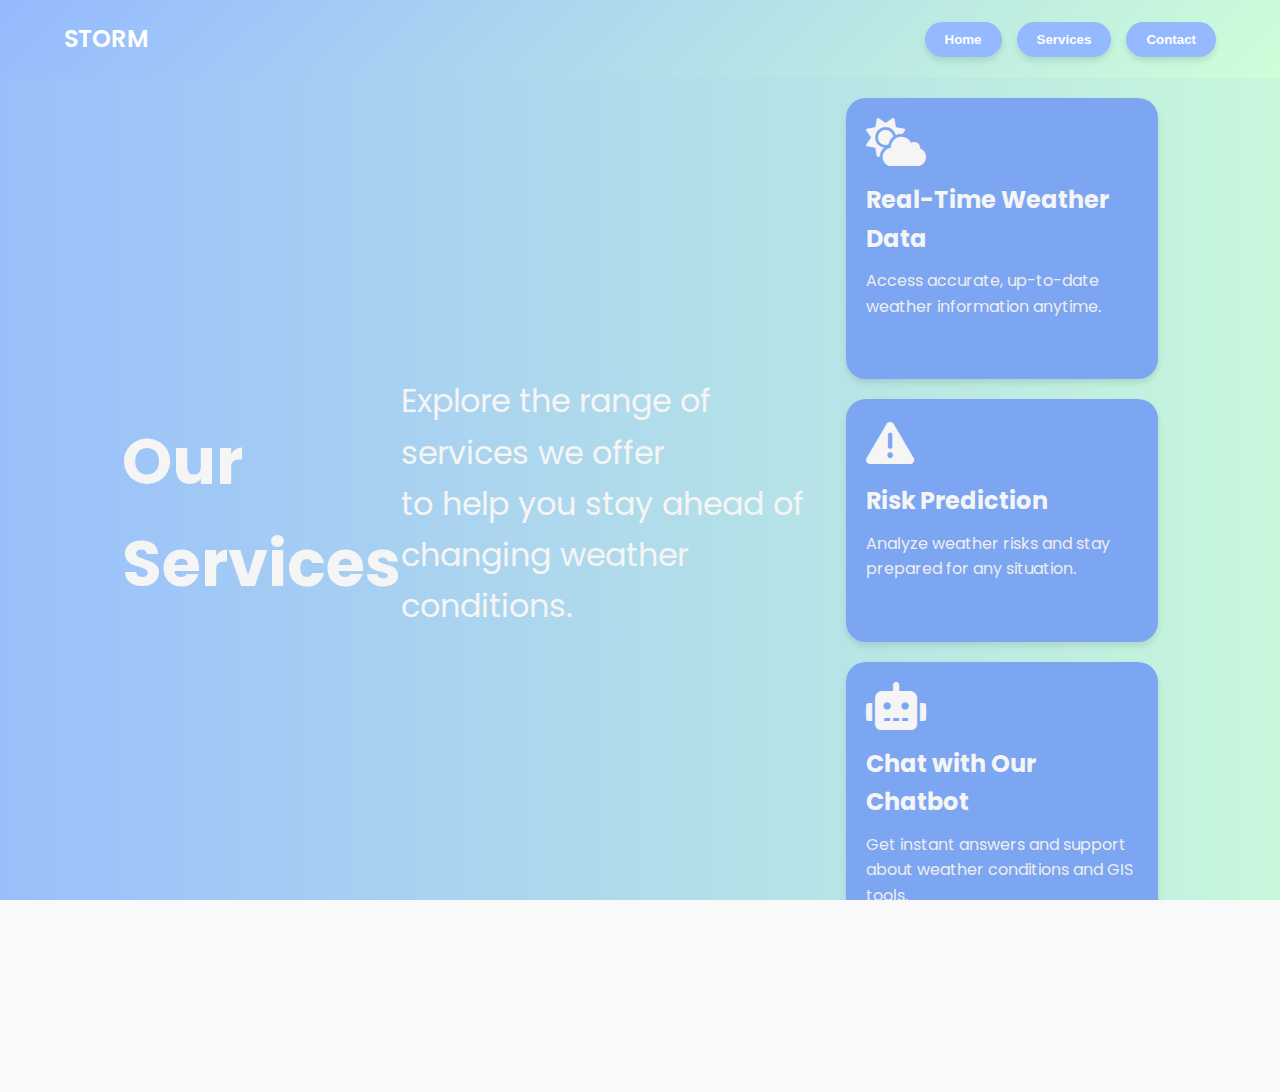
<file: services.html>
<!DOCTYPE html>
<html lang="en">

<head>
    <meta charset="UTF-8">
    <meta name="viewport" content="width=device-width, initial-scale=1.0">
    <title>Our Services</title>
    <link rel="stylesheet" href="style.css">
    <link rel="stylesheet" href="https://cdnjs.cloudflare.com/ajax/libs/font-awesome/6.0.0-beta3/css/all.min.css" />
    <link href="https://fonts.googleapis.com/css2?family=Poppins:wght@300;400;600&display=swap" rel="stylesheet">
</head>

<body>
    <!-- Header -->
    <header class="header">
        <div class="container">
            <div class="logo">STORM</div>
            <nav>
                <ul class="nav-links">
                    <li><button class="nav-button"><a href="index.html">Home</a></button></li>
                    <li><button class="nav-button active"><a href="services.html">Services</a></button></li>
                    <li><button class="nav-button" id="contact-btn">Contact</button></li>
                </ul>
            </nav>
        </div>
    </header>

    <!-- Services Section -->
    <section class="services-section">
        <div class="container">
            <h1>Our Services</h1>
            <p class="services-description">
                Explore the range of services we offer 
                <br class="line-break">to help you stay ahead of changing weather conditions.
            </p>
            <div class="services-grid">
                <div class="service-item">
                    <i class="fas fa-cloud-sun fa-3x"></i>
                    <h3>Real-Time Weather Data</h3>
                    <p>Access accurate, up-to-date weather information anytime.</p>
                </div>
                <div class="service-item">
                    <i class="fas fa-exclamation-triangle fa-3x"></i>
                    <h3>Risk Prediction</h3>
                    <p>Analyze weather risks and stay prepared for any situation.</p>
                </div>
                <div class="service-item">
                    <i class="fas fa-robot fa-3x"></i>
                    <h3>Chat with Our Chatbot</h3>
                    <p>Get instant answers and support about weather conditions and GIS tools.</p>
                </div>
            </div>
        </div>
    </section>
    
    <!-- Popup Section -->
    <div class="popup" id="popup">
        <div class="popup-content">
            <span class="close-btn" id="close-popup">&times;</span>
            <h2>Contact Us</h2>
            <ul class="social-links">
                <li><a href="https://www.linkedin.com/in/risma-kusumajati" target="_blank"><i
                            class="fab fa-linkedin fa-lg"></i> LinkedIn</a></li>
                <li><a href="https://github.com/kusumajat" target="_blank"><i class="fab fa-github fa-lg"></i> GitHub</a>
                </li>
                <li><a href="https://www.instagram.com/kusumaj_ris/profilecard/?igsh=MWtxN2tnN3dnNTd6YQ=="
                        target="_blank"><i class="fab fa-instagram fa-lg"></i> Instagram</a></li>
            </ul>
        </div>
    </div>

    <!-- Footer -->
    <footer>
        <div class="footer-container">
            <p>&copy; 2024 Risma Kusumajati. All rights reserved.</p>
            <ul class="social-links">
                <li><a href="https://www.linkedin.com/in/risma-kusumajati" target="_blank"><i
                            class="fab fa-linkedin fa-lg"></i></a></li>
                <li><a href="https://github.com/kusumajat" target="_blank"><i class="fab fa-github fa-lg"></i></a></li>
                <li><a href="https://www.instagram.com/kusumaj_ris/profilecard/?igsh=MWtxN2tnN3dnNTd6YQ=="
                        target="_blank"><i class="fab fa-instagram fa-lg"></i></a></li>
            </ul>
        </div>
    </footer>

    <script src="popup.js"></script>
</body>

</html>
</file>
<file: style.css>
/* Reset margin dan padding */
body,
html {
  margin: 0;
  padding: 0;
  height: 100%;
  overflow: hidden;
}

/* Kontainer Grafik */
.chart-container {
  position: absolute;
  bottom: 20px;
  left: 20px;
  width: 450px;
  padding: 20px;
  background: #667eea;
  border-radius: 15px;
  box-shadow: 0 4px 10px rgba(0, 0, 0, 0.3);
  z-index: 1000;
  text-align: center;
  color: #333;
  font-family: 'Poppins', sans-serif;
  border: 2px solid #667eea; /* Border tambahan untuk kesan modern */
}

/* Judul Grafik */
.chart-container h3 {
  font-size: 1.5rem;
  color: #ffffff;
  font-weight: bold;
  margin-bottom: 15px;
}

/* Elemen <canvas> */
#rainIntensityChart {
  width: 100%;
  height: 300px; /* Tinggi tetap agar proporsional */
}

/* Responsif */
@media (max-width: 768px) {
  .chart-container {
    width: 90%;
    left: 5%;
    bottom: 10px;
  }
}




/* Gaya untuk tampilan peta */
#map {
  position: absolute;
  top: 80px; /* Header height */
  left: 0;
  width: 100%;
  height: calc(100vh - 80px); /* Full height minus header */
  z-index: 1;
}

/* Kontainer kontrol layer */
.leaflet-control-layers {
  background-color: #f7faff; /* Warna latar belakang lembut */
  border: 1px solid #94b9ff; /* Warna border sesuai tema */
  border-radius: 8px;
  box-shadow: 0 4px 10px rgba(0, 0, 0, 0.15);
  overflow: hidden;
  font-family: 'Roboto', sans-serif;
}

/* Judul dan header */
.leaflet-control-layers-base,
.leaflet-control-layers-overlays {
  font-size: 14px;
  font-weight: 500;
  color: #4a6fa1; /* Warna teks yang lebih gelap untuk kontras */
  padding: 10px 15px;
  border-bottom: 1px solid #e0eaff;
}

/* Item checkbox */
.leaflet-control-layers label {
  display: flex;
  align-items: center;
  font-size: 13px;
  color: #4a6fa1;
  padding: 8px 15px;
  border-radius: 5px;
  margin: 3px;
  transition: background-color 0.3s, color 0.3s;
  cursor: pointer;
}

/* Hover efek */
.leaflet-control-layers label:hover {
  background-color: #dceeff;
  color: #003e7e; /* Warna teks yang lebih gelap */
}

/* Checkbox */
.leaflet-control-layers input[type="checkbox"] {
  margin-right: 8px;
  cursor: pointer;
}

/* Responsif */
@media (max-width: 768px) {
  .leaflet-control-layers {
    font-size: 12px;
  }
}



/* Kontainer chatbot */
#chatbot-container {
  position: fixed;
  bottom: 80px;
  right: 20px;
  width: 400px;
  max-height: 600px;
  border: none;
  border-radius: 15px;
  box-shadow: 0 8px 20px rgba(0, 0, 0, 0.3);
  background-color: #ffffff;
  display: flex;
  flex-direction: column;
  overflow: hidden;
  z-index: 1000;
  display: none; /* Disembunyikan saat tidak aktif */
  animation: fadeIn 0.5s ease;
}

/* Header chatbot */
#chatbot-header {
  background-color: #94b9ff;
  color: white;
  padding: 15px;
  font-size: 18px;
  font-weight: 600;
  cursor: pointer;
  text-align: center;
  border-bottom: 2px solid #357abd;
  letter-spacing: 0.5px;
  box-shadow: 0 4px 8px rgba(0, 0, 0, 0.2);
}

/* Area pesan */
#chatbot-messages {
  flex: 1;
  padding: 15px;
  overflow-y: auto;
  background-color: #f7f9fc;
  scroll-behavior: smooth;
}

/* Pesan pengguna */
.user-message {
  align-self: flex-end;
  background-color: #94b9ff;
  color: white;
  padding: 10px 15px;
  border-radius: 20px 20px 0 20px;
  margin: 8px;
  max-width: 75%;
  font-size: 14px;
  box-shadow: 0 4px 6px rgba(0, 0, 0, 0.1);
  word-wrap: break-word;
}

/* Pesan bot */
.bot-message {
  align-self: flex-start;
  background-color: #e3e7ed;
  color: #4a4a4a;
  padding: 10px 15px;
  border-radius: 20px 20px 20px 0;
  margin: 8px;
  max-width: 75%;
  font-size: 14px;
  box-shadow: 0 4px 6px rgba(0, 0, 0, 0.1);
  word-wrap: break-word;
}

/* Bagian input */
#chatbot-input {
  display: flex; /* Ubah flex-end menjadi flex */
  padding: 10px;
  background-color: #ffffff;
  border-top: 1px solid #e0e0e0;
  align-items: center; /* Pastikan elemen berada di tengah secara vertikal */
}

/* Input teks untuk pengguna */
#user-input {
  flex: 1;
  padding: 10px;
  font-size: 14px;
  border: 1px solid #d1d5db;
  border-radius: 30px;
  margin-right: 10px;
  outline: none;
  background-color: #f9fafb;
  transition: all 0.3s;
}

/* Fokus pada input teks */
#user-input:focus {
  border-color: #94b9ff;
  background-color: white;
  box-shadow: 0 0 5px rgba(74, 144, 226, 0.5);
}

/* Tombol kirim */
#send-button {
  padding: 10px 20px;
  background-color: #94b9ff;
  color: white;
  font-size: 14px;
  border: none;
  border-radius: 30px;
  cursor: pointer;
  transition: background-color 0.3s ease, transform 0.2s;
  outline: none;
}

/* Hover pada tombol kirim */
#send-button:hover {
  background-color: #357abd;
  transform: scale(1.05);
}

/* Tombol untuk membuka chatbot */
#chatbot-toggle {
  position: fixed;
  bottom: 20px;
  right: 20px;
  background: linear-gradient(135deg, #357abd, #94b9ff);
  color: white;
  border: none;
  padding: 18px;
  border-radius: 50%;
  box-shadow: 0 8px 15px rgba(0, 0, 0, 0.2);
  font-size: 22px;
  cursor: pointer;
  z-index: 1000;
  transition: all 0.3s ease;
}

#chatbot-toggle:hover {
  background: linear-gradient(135deg, #94b9ff, #cdffd8);
  transform: translateY(-3px);
  box-shadow: 0 10px 20px rgba(0, 0, 0, 0.3);
}

/* Animasi */
@keyframes fadeIn {
  from {
    opacity: 0;
    transform: translateY(20px);
  }
  to {
    opacity: 1;
    transform: translateY(0);
  }
}


/* Responsive untuk layar kecil */
@media (max-width: 576px) {
  #chatbot-container {
    width: 90%;
    right: 5%;
  }
}

/* =================================================================================== */


body {
  display: flex;
  flex-direction: column;
  height: 100vh; /* Tinggi penuh layar */
  overflow: hidden; /* Hapus scroll */
}

/* Reset umum */
* {
  margin: 0;
  padding: 0;
  box-sizing: border-box;
}

body {
  font-family: 'Poppins', sans-serif;
  line-height: 1.6;
  display: flex;
  flex-direction: column;
  min-height: 100vh;
  color: #333;
  background: #f9f9f9;
}

/* Header */
.header {
  background: linear-gradient(135deg, #94b9ff, #cdffd8);
  color: white;
  padding: 20px 0;
}

.container {
  width: 90%;
  max-width: 1600px;
  margin: 0 auto;
  display: flex;
  justify-content: space-between;
  align-items: center;
}

.logo {
  font-size: 1.5rem;
  font-weight: 600;
}

/* Navigation Buttons */
.nav-links {
  list-style: none;
  display: flex;
  gap: 15px;
}

.nav-button {
  background-color: #94b9ff;
  border: none;
  padding: 10px 20px;
  border-radius: 20px;
  cursor: pointer;
  transition: all 0.3s ease;
  box-shadow: 0 4px 6px rgba(0, 0, 0, 0.1);
}

#download-button {
  color: #fff;
  border: none;
  cursor: pointer;
  font-weight: 600;
}

.nav-button a {
  text-decoration: none;
  color: white;
  font-weight: 600;
}

.nav-button:hover {
  background-color: #764ba2;
  color: white;
}


/* Hero Section */
.hero {
  display: flex;
  align-items: center;
  /* Posisikan elemen secara vertikal di tengah */
  justify-content: flex-start;
  /* Posisikan elemen ke kiri */
  text-align: left;
  /* Teks rata kiri */
  background: url('assets/bck-img.png') no-repeat center center/cover;
  /* Gambar latar */
  color: white;
  height: 100vh;
  /* Tinggi penuh layar */
  position: relative;
  padding: 0 5%;
  /* Memberikan jarak dari tepi */
}

.hero::before {
  content: '';
  position: absolute;
  top: 0;
  left: 0;
  width: 100%;
  height: 100%;
  z-index: 1;
}

.hero-content {
  position: relative;
  z-index: 2;
  /* Pastikan konten di atas overlay */
}

.hero-content h1 {
  margin-bottom: 20px;
  font-size: 4rem; /* Memperbesar ukuran headline */
  font-weight: 700; /* Menambah ketebalan */
  line-height: 1.2; /
}

.hero-content p {
  font-size: 1.2rem;
  margin-bottom: 20px;
}

.btn-primary {
  background: #0E1951;
  color: white;
  padding: 10px 20px;
  border-radius: 20px;
  text-decoration: none;
  font-weight: 600;
  font-size: 1.2rem; /* Memperbesar teks tombol */
  padding: 12px 25px; /* Menambah padding tombol */
  border-radius: 25px;
}

.btn-primary:hover {
  background: #6FB9E8;
}


/* Footer */
footer {
  background: linear-gradient(135deg, #94b9ff, #cdffd8);
  color: white;
  text-align: center;
  padding: 20px;
  margin-top: auto;
  /* Mendorong footer ke bagian bawah */
}

.footer-container {
  width: 90%;
  max-width: 1200px;
  margin: 0 auto;
}

.social-links {
  list-style: none;
  display: flex;
  justify-content: center;
  gap: 20px;
  padding: 10px 0;
}

.social-links a {
  color: white;
  font-size: 1.5rem;
  transition: color 0.3s;
}

.social-links a:hover {
  color: #667eea;
}

/* ================================================================================ */

/* Popup Styles */
.popup {
  display: none;
  /* Tersembunyi secara default */
  position: fixed;
  top: 0;
  left: 0;
  width: 100%;
  height: 100%;
  background: rgba(0, 0, 0, 0.7);
  /* Overlay gelap */
  z-index: 1000;
  justify-content: center;
  align-items: center;
}

.services-section {
  background: linear-gradient(135deg, #94b9ff, #cdffd8);
  color: #333;
}

.nav-button#contact-btn {
  background-color: #94b9ff; /* Warna tombol Contact */
  color: white; /* Warna teks putih */
  font-weight: 600;
}

.nav-button#contact-btn:hover {
  background-color: #764ba2; /* Warna tombol saat hover */
}

.popup-content {
  background: white;
  padding: 20px;
  border-radius: 10px;
  text-align: center;
  width: 90%;
  max-width: 400px;
  box-shadow: 0 4px 8px rgba(0, 0, 0, 0.2);
  animation: fadeIn 0.3s ease-in-out;
}

.popup-content h2 {
  font-size: 1.5rem;
  margin-bottom: 15px;
  color: #333;
}

.popup-content .social-links {
  list-style: none;
  padding: 0;
}

.popup-content .social-links li {
  margin: 10px 0;
}

.popup-content .social-links a {
  text-decoration: none;
  color: #667eea;
  font-size: 1rem;
  transition: color 0.3s ease;
}

.popup-content .social-links a:hover {
  color: #764ba2;
}

.close-btn {
  position: absolute;
  top: 10px;
  right: 15px;
  font-size: 1.5rem;
  font-weight: bold;
  color: #333;
  cursor: pointer;
  transition: color 0.3s ease;
}

.close-btn:hover {
  color: #667eea;
}

@keyframes fadeIn {
  from {
      opacity: 0;
      transform: scale(0.9);
  }

  to {
      opacity: 1;
      transform: scale(1);
  }
}

/* ================================================================================ */

/* Services Section */
.services-section {
  padding: 50px 20px;
  background-color: #f9f9f9;
  text-align: center;
}

.services-section h1 {
  font-size: 4rem;
  color: whitesmoke;
  margin-bottom: 20px;
  font-weight: bold;
}

.services-section p {
  font-size: 2rem;
  color: whitesmoke;
  margin-bottom: 40px;
}

.services-grid {
  display: grid;
  grid-template-columns: repeat(auto-fit, minmax(250px, 1fr));
  gap: 20px;
  margin-top: 20px;
}

.services-section {
  display: flex;
  align-items: center;
  /* Posisikan elemen secara vertikal di tengah */
  justify-content: flex-start;
  /* Posisikan elemen ke kiri */
  text-align: left;
  /* Teks rata kiri */
  background: url('assets/background-services.png') no-repeat center center/cover;
  /* Gambar latar */
  color: white;
  height: 100vh;
  /* Tinggi penuh layar */
  position: relative;
  padding: 0 5%;/* Tambahkan warna latar belakang */
}

.service-item {
  background: #7ca5f2;
  border-radius: 20px;
  padding: 20px;
  box-shadow: 0 4px 6px rgba(0, 0, 0, 0.1);
  transition: transform 0.3s ease, box-shadow 0.3s ease;
}

.service-item:hover {
  transform: translateY(-10px);
  box-shadow: 0 6px 12px rgba(0, 0, 0, 0.2);
}

.service-item i {
  color: whitesmoke;
  margin-bottom: 15px;
}

.service-item h3 {
  font-size: 1.5rem;
  color: whitesmoke;
  margin-bottom: 10px;
}

.service-item p {
  font-size: 1rem;
  color: rgb(238, 238, 238);
  line-height: 1.6;
}

/* Responsif */
@media (max-width: 768px) {
  .services-grid {
      grid-template-columns: 1fr;
  }
}

/* ================================================================================ */

/* CSS untuk Popup Add Data*/
.new-popup {
  display: none;
  position: fixed;
  top: 0;
  left: 0;
  width: 100%;
  height: 100%;
  background: rgba(0, 0, 0, 0.7);
  z-index: 1000;
  justify-content: center;
  align-items: center;
}

.popup-content {
  background: white;
  padding: 20px;
  border-radius: 10px;
  text-align: center;
  width: 90%;
  max-width: 400px;
  box-shadow: 0 4px 8px rgba(0, 0, 0, 0.2);
  animation: fadeIn 0.3s ease-in-out;
}

.popup-content h2 {
  font-size: 1.5rem;
  margin-bottom: 15px;
  color: #333;
}

.close-btn {
  position: absolute;
  top: 10px;
  right: 15px;
  font-size: 1.5rem;
  font-weight: bold;
  color: #333;
  cursor: pointer;
  transition: color 0.3s ease;
}

.close-btn:hover {
  color: #007BFF;
}

@keyframes fadeIn {
  from {
      opacity: 0;
      transform: scale(0.9);
  }

  to {
      opacity: 1;
      transform: scale(1);
  }
}

/* ================================================================================ */

/* Floating Table Style */
#floating-table {
  position: absolute;
  top: 90px; /* Adjust top to be below the header */
  left: 10px;
  background: linear-gradient(135deg, #ffffff, #f0f8ff);
  padding: 15px;
  border-radius: 12px;
  box-shadow: 0 6px 12px rgba(0, 0, 0, 0.15);
  z-index: 999;
  width: 500px;
  max-height: 40vh;
  overflow-y: auto;
  font-family: 'Arial', sans-serif;
  font-size: 14px;
  color: #333;
}

#floating-table h3 {
  margin: 0 0 15px 0;
  font-size: 18px;
  color: #667eea;
  text-align: center;
  font-weight: bold;
}

#location-table {
  width: 100%;
  border-collapse: collapse;
  text-align: left;
  background: #ffffff;
  border-radius: 8px;
  overflow: hidden;
  box-shadow: 0 4px 8px rgba(0, 0, 0, 0.1);
}

#location-table th, #location-table td {
  padding: 10px;
  border-bottom: 1px solid #ddd;
  font-size: 14px;
}

#location-table th {
  background-color: #667eea;
  color: white;
  font-weight: bold;
  text-align: center;
}

#location-table td {
  background-color: #f9f9f9;
}

#location-table tr:hover td {
  background-color: #d9dafb;
}

#location-table tr:last-child td {
  border-bottom: none;
}

/* Scrollbar Styling */
#floating-table::-webkit-scrollbar {
  width: 8px;
}

#floating-table::-webkit-scrollbar-thumb {
  background-color: #667eea;
  border-radius: 10px;
}

#floating-table::-webkit-scrollbar-track {
  background-color: #f0f0f0;
}
</file>
